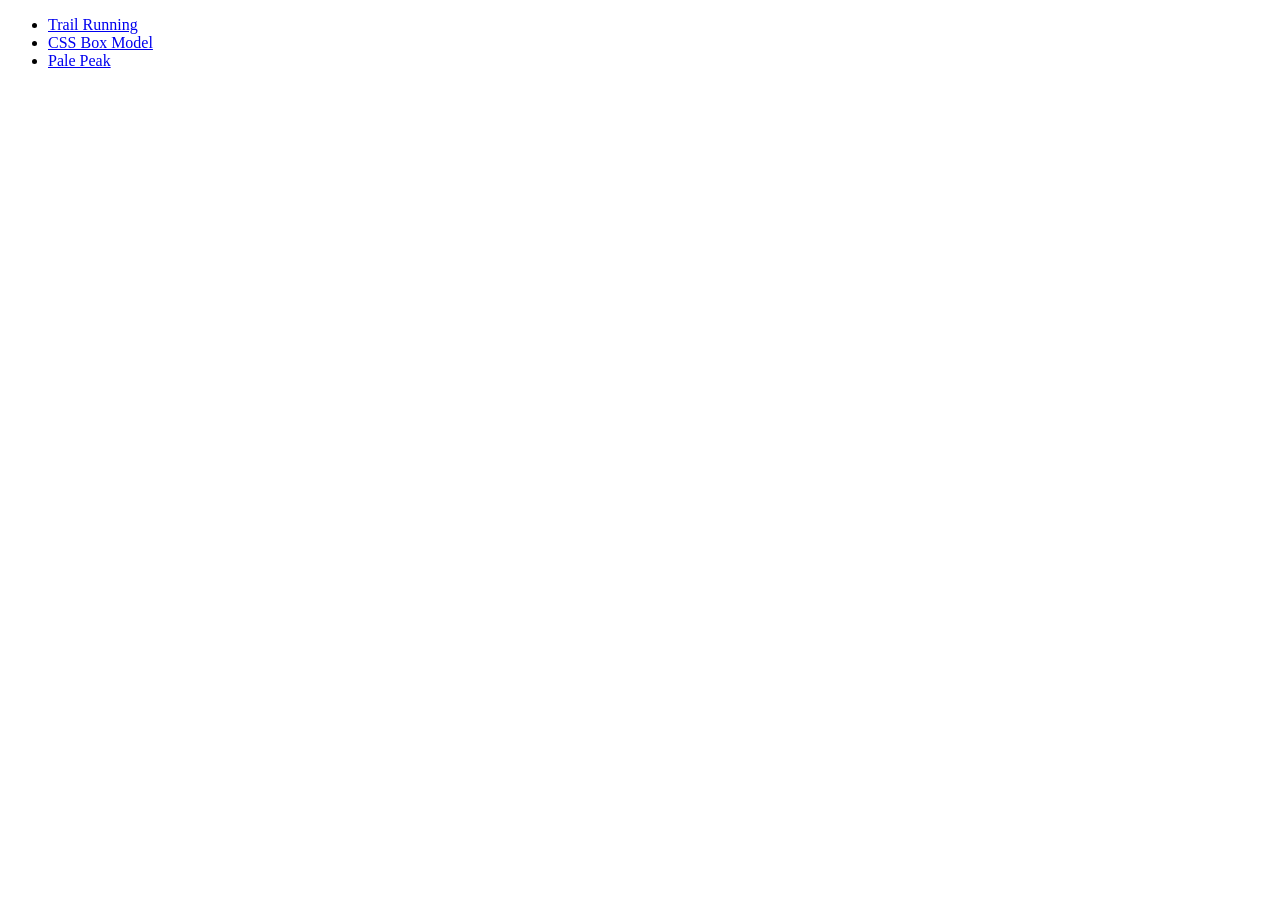
<file: index.html>
<!doctype html>
<html lang="en-US">

<head>
<meta charset="UTF-8">

<title>Homepage</title>

<meta name="viewport" content="width=device-width, initial-scale=1.0">

</head>

<body>

	<ul>
		<li><a href="running.html">Trail Running</a></li>
		<li><a href="box_model.html">CSS Box Model</a></li>
		<li><a href="6_6_webpage.html">Pale Peak</a></li>
	</ul>

</body>

</html>
</file>
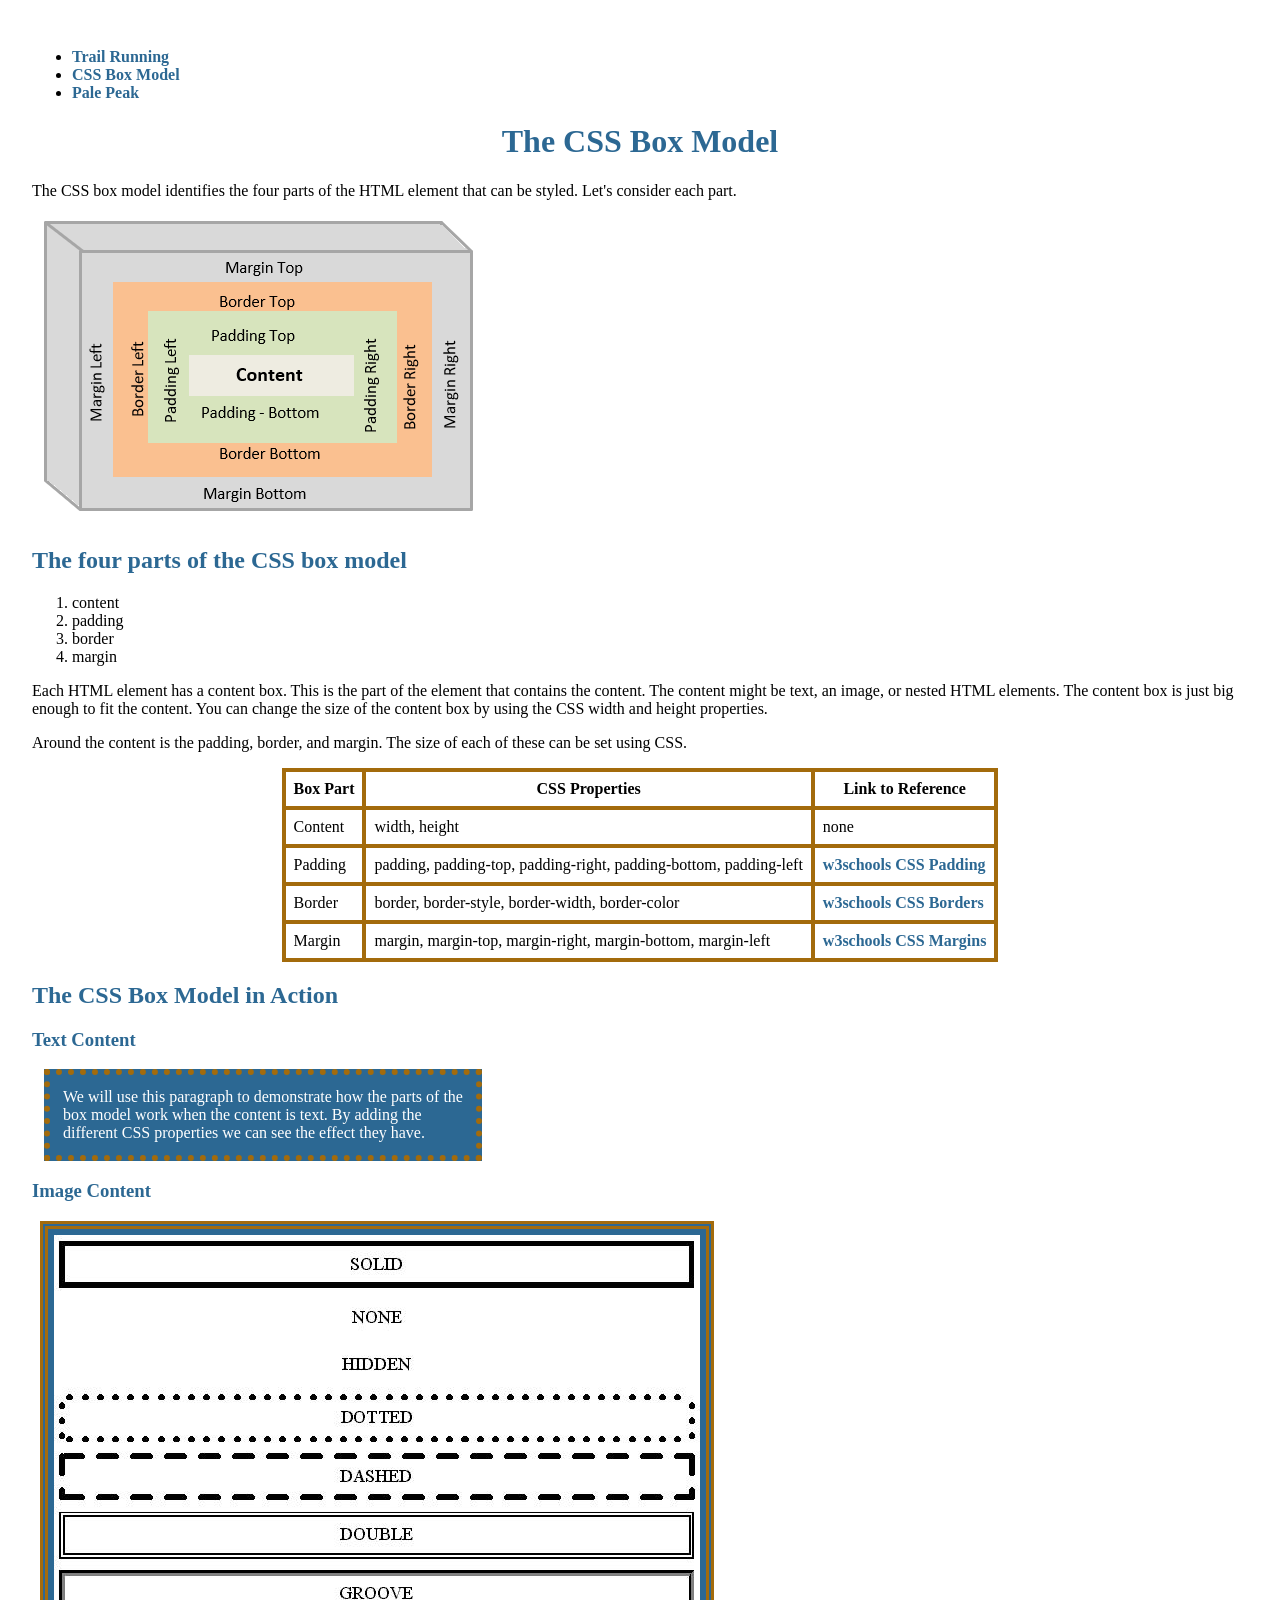
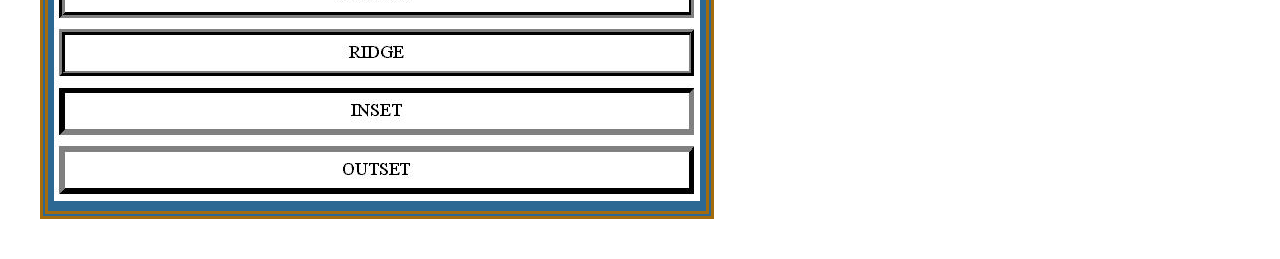
<file: box_model.html>
<!doctype html>
<html lang="en-US">

<head>
<meta charset="UTF-8">

<title>The CSS Box Model</title>

<meta name="description" content="A brief overview of the CSS box model">
<meta name="keywords" content="css box model, box model, web design, css design">
<meta name="author" content= "Linda DuHadway, Matthew Keller">
<meta name="viewport" content="width=device-width, initial-scale=1.0">

<link rel="stylesheet" href="resources/box_model_style.css">
</head>

<body>
<ul>
	<li><a href="running.html">Trail Running</a></li>
	<li><a href="box_model.html">CSS Box Model</a></li>
	<li><a href="6_6_webpage.html">Pale Peak</a></li>
</ul>

<h1>
The CSS Box Model
</h1>

<p>
	The CSS box model identifies the four parts of the HTML element that 
can be styled. Let's consider each part.
</p>

<img src="resources/css_box_model.png" alt="visual demonstration of the css box model" width=459 height=307>

<h2>
The four parts of the CSS box model
</h2>

<ol>
<li>content</li>
<li>padding</li>
<li>border</li>
<li>margin</li>
</ol>

<p>
	Each HTML element has a content box. This is the part of the element that 
contains the content. The content might be text, an image, or nested HTML 
elements. The content box is just big enough to fit the content. You can 
change the size of the content box by using the CSS width and height
properties.
</p>

<p>
	Around the content is the padding, border, and margin. The size of each of 
these can be set using CSS.
</p>

<table>
	<tr>
		<th>Box Part</th>
		<th>CSS Properties</th>
		<th>Link to Reference</th>
	</tr>

	<tr>
		<td>Content</td>
		<td>width, height</td>
		<td>none</td>
	</tr>

	<tr>
		<td>Padding</td>
		<td>padding, padding-top, padding-right, padding-bottom, padding-left</td>
		<td><a href=https://www.w3schools.com/css/css_padding.asp title="Go to W3Schools CSS padding section">w3schools CSS Padding</a></td>
	</tr>

	<tr>
		<td>Border</td>
		<td>border, border-style, border-width, border-color</td>
		<td><a href=https://www.w3schools.com/css/css_border.asp title="Go to W3Schools CSS border section">w3schools CSS Borders</a></td>
	</tr>

	<tr>	
		<td>Margin</td>
		<td>margin, margin-top, margin-right, margin-bottom, margin-left</td>
		<td><a href=https://www.w3schools.com/css/css_margin.asp title="Go to W3Schools CSS margin section">w3schools CSS Margins</a></td>
	</tr>
</table>

<h2>
The CSS Box Model in Action
</h2>

<h3>
Text Content
</h3>

<p class="block_example">
	We will use this paragraph to demonstrate how the parts of
the box model work when the content is text. By adding the 
different CSS properties we can see the effect they have.
</p>

<h3>
Image Content
</h3>

<div>

<a href=https://css-tricks.com/almanac/properties/b/border/ title="Go to css-tricks.com border section"> <img src="resources/border.jpg" alt="examples of each of the border types in CSS" width=646 height=566> </a>

</div>

</body>

</html>
</file>
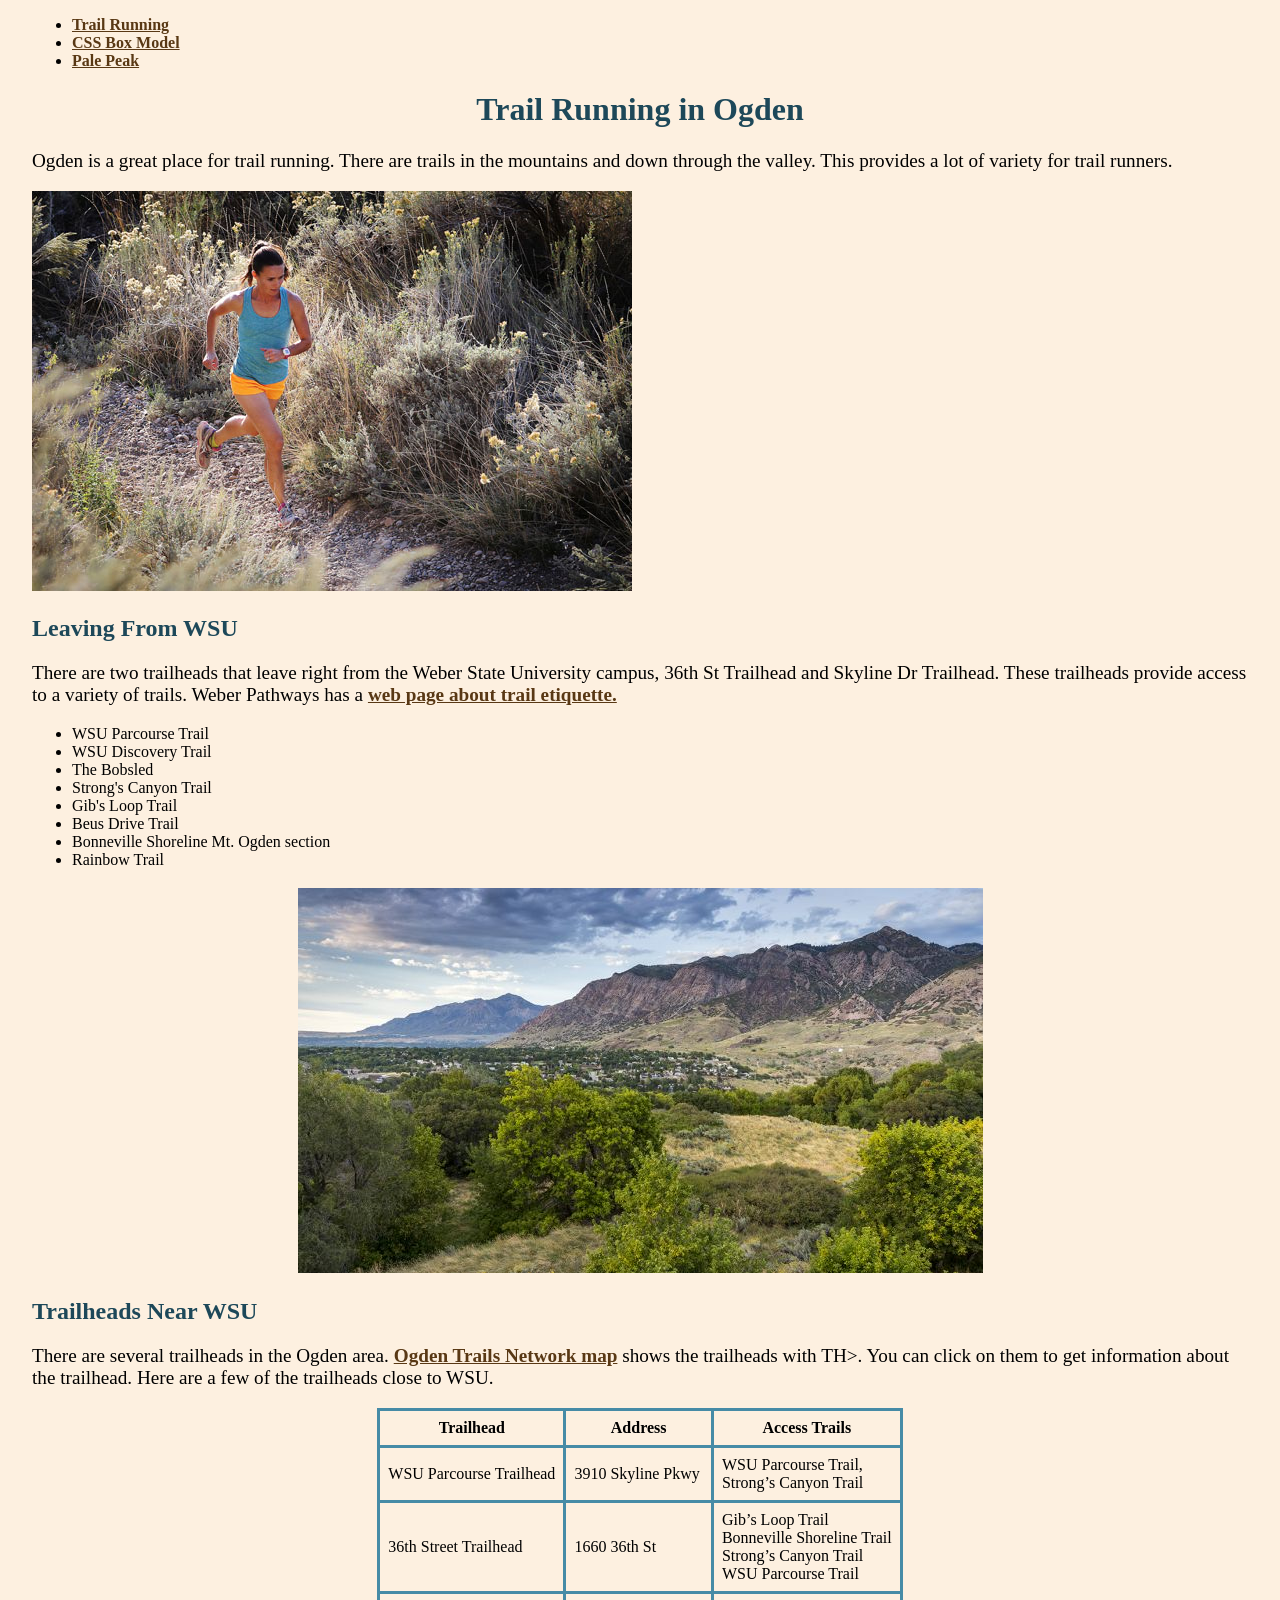
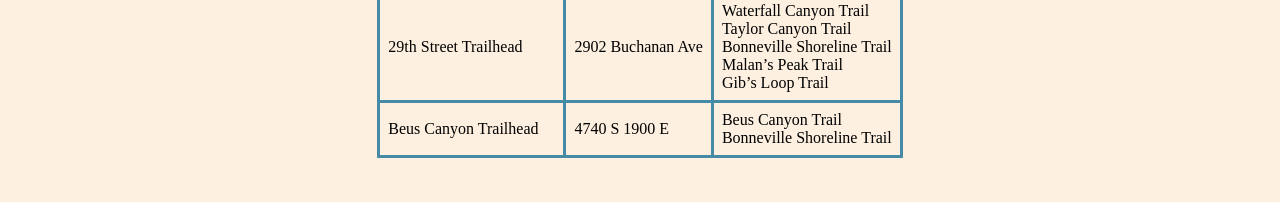
<file: running.html>
<!doctype html>
<html lang="en-US">

<head>
<meta charset="UTF-8">

<title>Trail Running</title>

<meta name="description" content="A brief view of traili running in Ogden">
<meta name="keywords" content="trail running, ogden, trails, running">
<meta name="author" content= "Linda DuHadway, Matthew Keller">
<meta name="viewport" content="width=device-width, initial-scale=1.0">

<link rel="stylesheet" href="resources/running_style.css">

</head>

<body>

<ul>
	<li><a href="running.html">Trail Running</a></li>
	<li><a href="box_model.html">CSS Box Model</a></li>
	<li><a href="6_6_webpage.html">Pale Peak</a></li>
</ul>


<h1>Trail Running in Ogden</h1>

<p>Ogden is a great place for trail running. There are trails in the 
mountains and down through the valley. This provides a lot of variety for 
trail runners.</p>

<a href="https://www.ogdenmarathon.com/"><img src="resources/runner.jpg"
	alt="Cynthia Fowler running on a trail in the Ogden area"
	width="600" height="400"></a>

<h2>Leaving From WSU</h2>

<p>There are two trailheads that leave right from the Weber State University 
campus, 36th St Trailhead and Skyline Dr Trailhead. These trailheads provide 
access to a variety of trails. Weber Pathways has a 
<a href="https://www.weberpathways.org/trail-etiquette
">web page about trail etiquette.</a></p>

<ul>
<li>WSU Parcourse Trail</li>
<li>WSU Discovery Trail</li>
<li>The Bobsled</li>
<li>Strong's Canyon Trail</li>
<li>Gib's Loop Trail</li>
<li>Beus Drive Trail</li>
<li>Bonneville Shoreline Mt. Ogden section</li>
<li>Rainbow Trail</li>
</ul>

<p class="picture">
<img src="resources/view.jpg"
	alt="A view of a trail in the Ogden mountains" 
	width="685" height="385">
</p>

<h2>Trailheads Near WSU</h2>

<p>There are several trailheads in the Ogden area. 
<a href="http://trails.ogdencity.com/">Ogden Trails Network map</a> 
shows the trailheads with TH>. You can click on them to get 
information about the trailhead. Here are a few of the trailheads 
close to WSU.</p>
<div>
<table>
<tr>
<th>Trailhead</th>
<th>Address</th>
<th>Access Trails</th>
</tr>
<tr>
<td>WSU Parcourse Trailhead</td>
<td>3910 Skyline Pkwy</td>
<td>WSU Parcourse Trail,<br>Strong’s Canyon Trail</td>
</tr>
<tr>
<td>36th Street Trailhead</td>
<td>1660 36th St</td>
<td>Gib’s Loop Trail<br>Bonneville Shoreline Trail<br>
Strong’s Canyon Trail<br>WSU Parcourse Trail</td>
</tr>
<tr>
<td>29th Street Trailhead</td>
<td>2902 Buchanan Ave</td>
<td>Waterfall Canyon Trail<br>Taylor Canyon Trail<br>
Bonneville Shoreline Trail<br>Malan’s Peak Trail<br>Gib’s Loop Trail</td>
</tr>
<tr>
<td>Beus Canyon Trailhead</td>
<td>4740 S 1900 E</td>
<td>Beus Canyon Trail<br>Bonneville Shoreline Trail</td>
</tr>
</table>
</div>


</body>
</html>
</file>
<file: resources/box_model_style.css>
/* #2C6893 accent 1 blue
#A36B0C accent 2 orange
*/

h1, h2, h3 {
	color: #2C6893;
}

h1 {
	text-align: center;
}

th, td {
border: #A36B0C solid 4px;
padding: 8px;
}

table {
	border-collapse: collapse;
	margin-left: auto;
	margin-right: auto;
}

a {
	color: #2C6893;
	font-weight: bold;
	text-decoration: none;
}

a:hover {
	color: #A36B0C;
}

p.block_example{
background-color: #2C6893;
color: #FFFFFF;
width: 400px;
padding: 13px;
border: #A36B0C dotted 6px;
margin: 12px;
}

div {
	background-color: #2C6893;
	width: 646px;
	padding: 6px;
	border: #A36B0C double 8px;
	margin: 8px;
}

body {
	padding: 24px;
}
</file>
<file: resources/running_style.css>
/*
blue: #468BA6
orange: #F29A2E
light orange: #FDF0E0
darker blue: #1D4859
brown: #593814
*/

body{
	background-color: #FDF0E0;
	padding: 0 24px 36px 24px;
}

a {
	color: #593814;
	font-weight: bold;
}

a:hover {
	color: #1D4859;
}

h1, h2 {
	color: #1D4859;
}

h1 {
	text-align: center;
}

p.picture{
text-align: center;
}

p, li table {
	font-size: 1.2em;
}

th, td {
	/*border-color: #468BA6;
	border-style: solid;
	border-width: 3px;*/
border: #468BA6 solid 3px;
padding: 8px;
}

table {
	border-collapse: collapse;
	margin-left: auto;
	margin-right: auto;
}

div {

}
	/*block display
	specified width
	left and right margins must be equal - set both to auto
}
</file>
